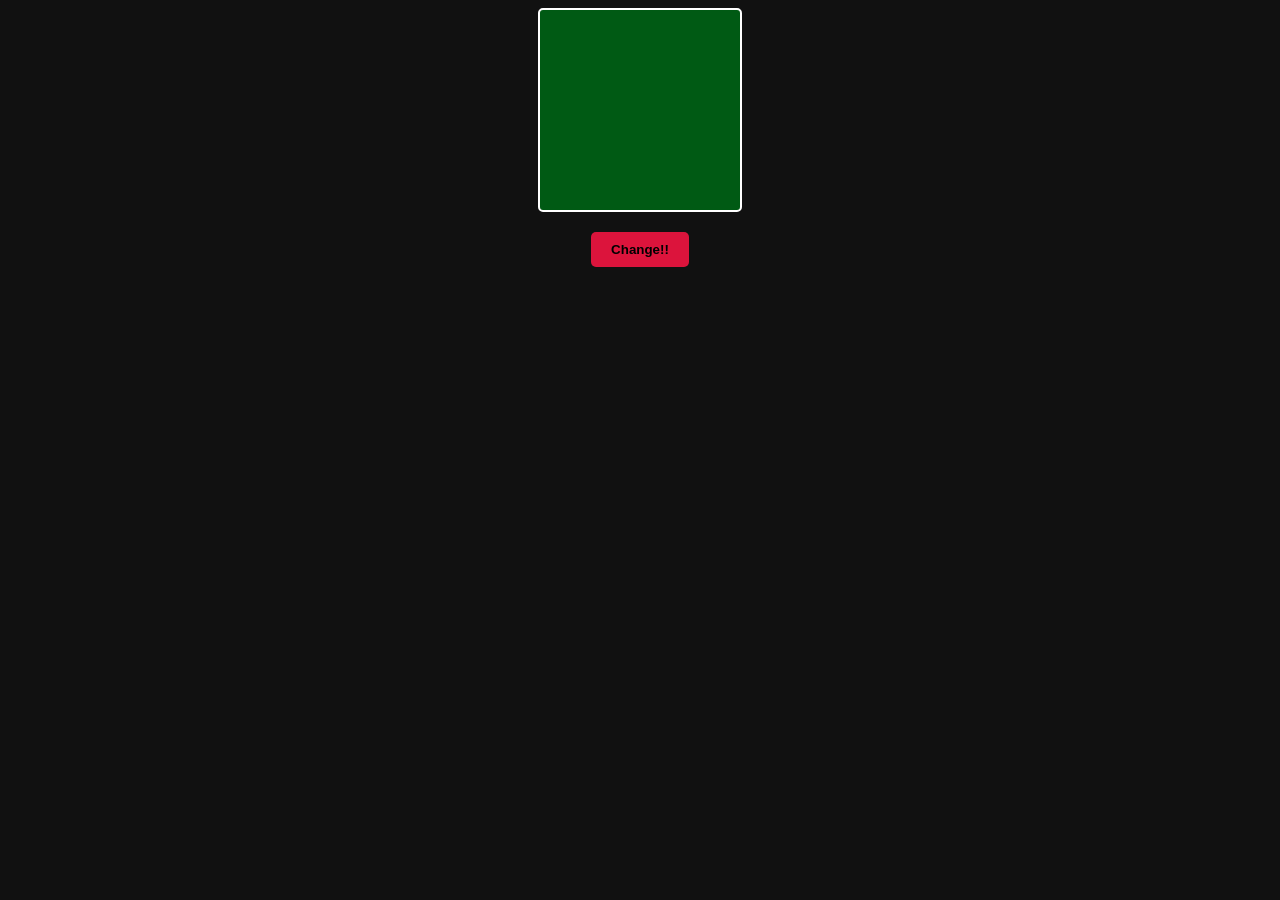
<file: index.html>
<!DOCTYPE html>
<html lang="en">
<head>
    <meta charset="UTF-8">
    <meta name="viewport" content="width=device-width, initial-scale=1.0">
    <title>Document</title>
    <!-- <link href="https://cdn.jsdelivr.net/npm/bootstrap@5.0.2/dist/css/bootstrap.min.css" rel="stylesheet" integrity="sha384-EVSTQN3/azprG1Anm3QDgpJLIm9Nao0Yz1ztcQTwFspd3yD65VohhpuuCOmLASjC" crossorigin="anonymous"> -->
    <link rel="stylesheet" href="style.css">
</head>
<body class="bg-dark text-white">
    <div id="box"></div>
    <button>Change!!</button>
    <!-- <script src="script.js"></script> -->
     <script src="rendomcolor.js"></script>
</body>
</html>
</file>
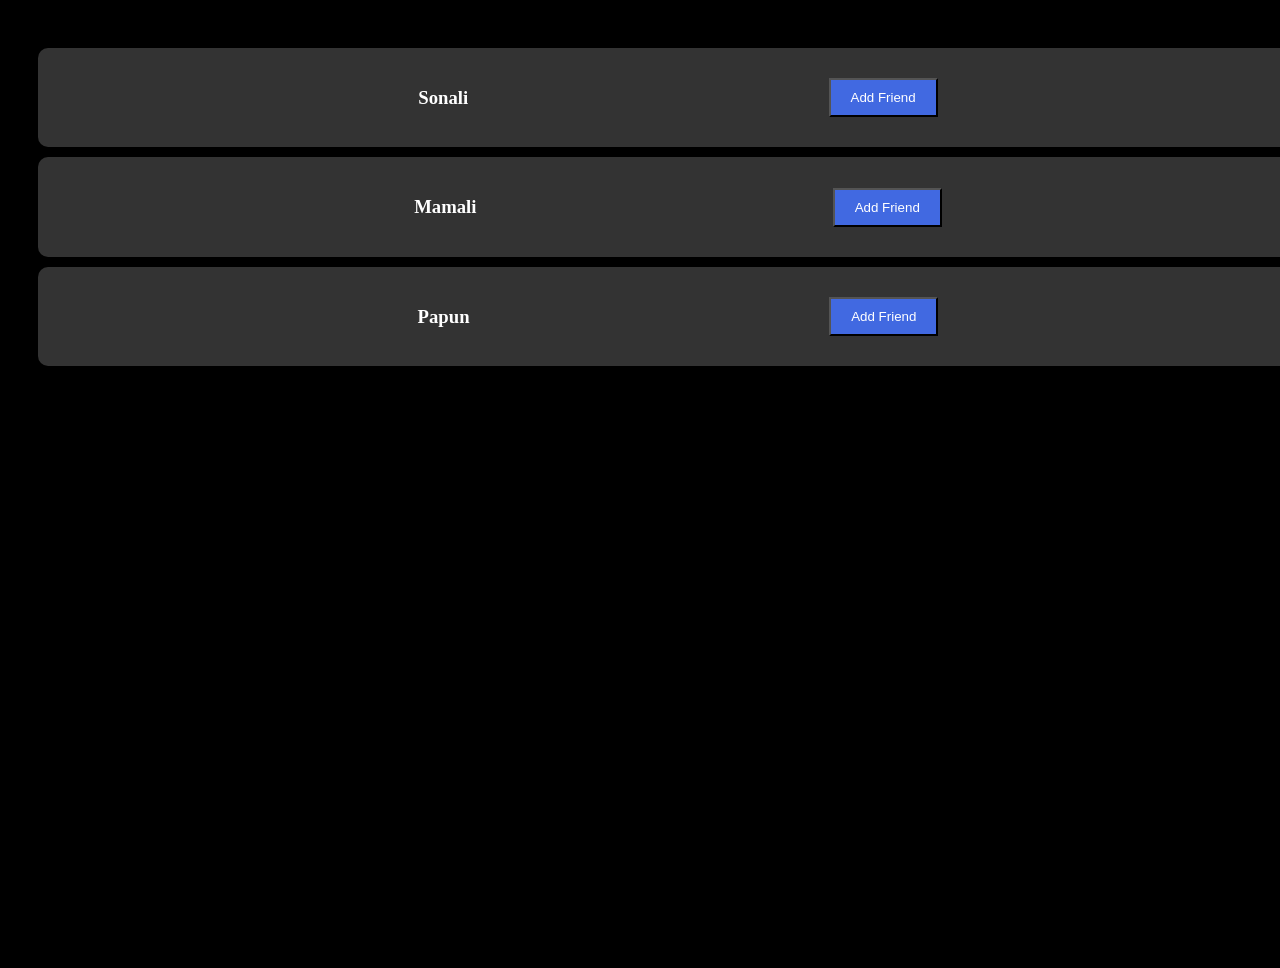
<file: DOM-Again/index.html>
<!DOCTYPE html>
<html lang="en">
<head>
    <meta charset="UTF-8">
    <meta name="viewport" content="width=device-width, initial-scale=1.0">
    <title>Document</title>
    <link rel="stylesheet" href="style.css">
</head>
<body>
    <div id="main">
        <div class="elem">
            <h3>Sonali</h3>
            <button>Add Friend</button>
        </div>
        <div class="elem">
            <h3>Mamali</h3>
            <button>Add Friend</button>
        </div>
        <div class="elem">
            <h3>Papun</h3>
            <button>Add Friend</button>
        </div>
    </div>

    <script src="script.js"></script>
</body>
</html>
</file>
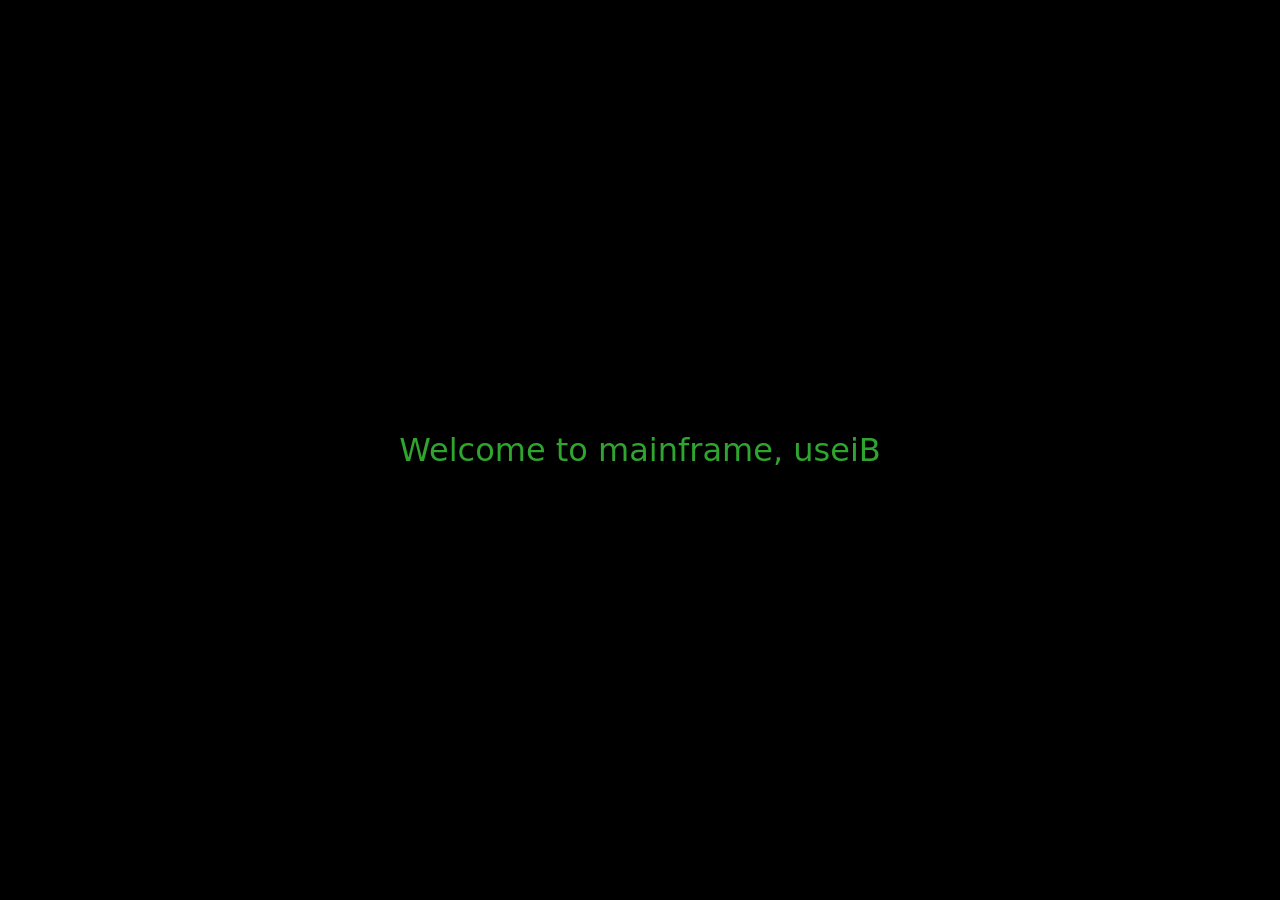
<file: Matrix_text/index.html>
<!DOCTYPE html>
<html lang="en">
<head>
    <meta charset="UTF-8">
    <meta name="viewport" content="width=device-width, initial-scale=1.0">
    <title>Document</title>
    <link rel="stylesheet" href="style.css">
</head>
<body>
    <p>Welcome to mainframe, user.</p>

    <script src="script.js"></script>
</body>
</html>
</file>
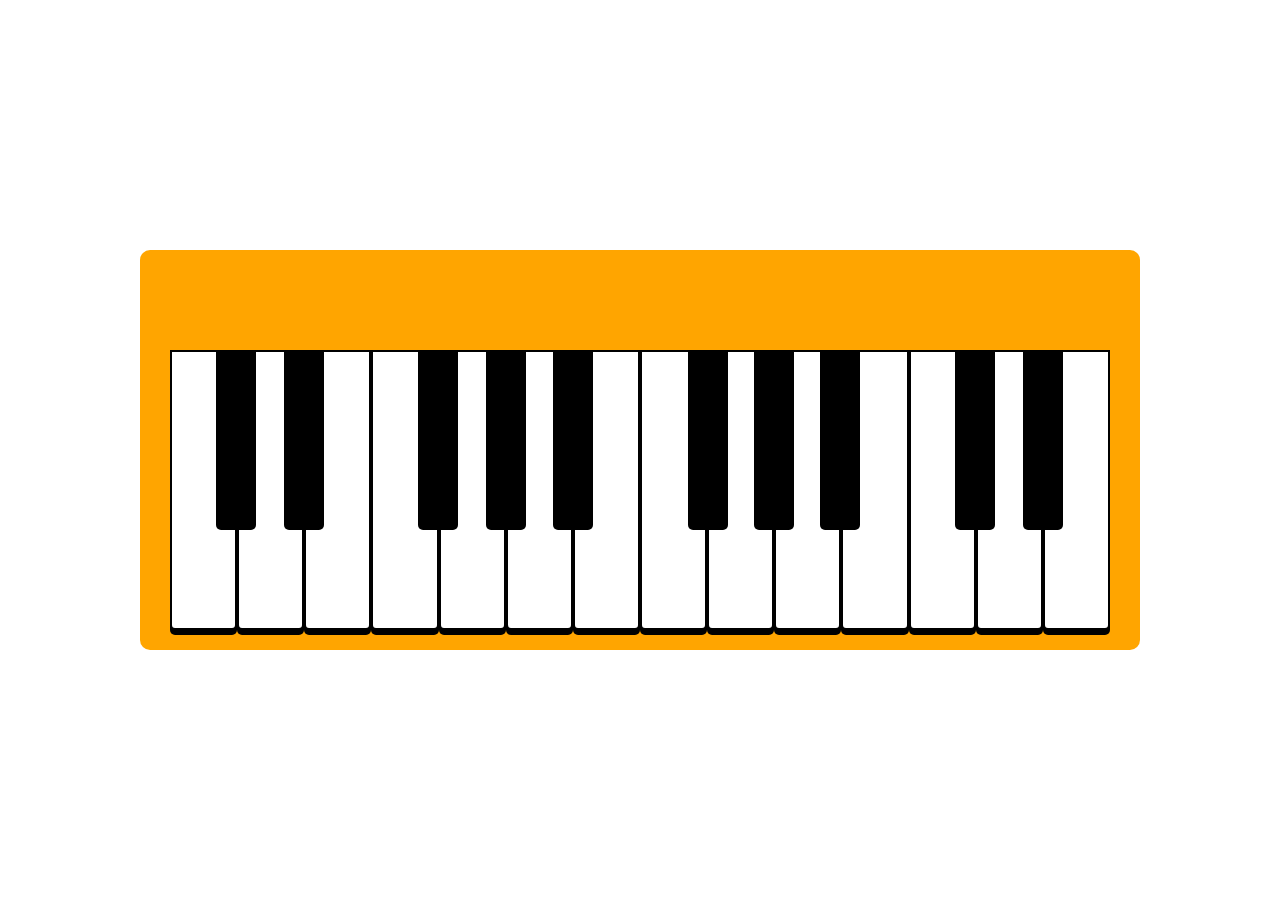
<file: piano/index.html>
<!DOCTYPE html>
<html lang="en">
<head>
    <meta charset="UTF-8">
    <meta name="viewport" content="width=device-width, initial-scale=1.0">
    <title>Document</title>
    <link rel="stylesheet" href="style.css">
</head>
<body>
    <div class="container">
        <div class="piano">
            <div class="black-keys">
                <div class="key"></div>
                <div class="key"></div>
                <div class="key"></div>
                <div class="key"></div>
                <div class="key"></div>
                <div class="key"></div>
                <div class="key"></div>
                <div class="key"></div>
                <div class="key"></div>
                <div class="key"></div>
            </div>
            <div class="white-keys">
                <div class="key"></div>
                <div class="key"></div>
                <div class="key"></div>
                <div class="key"></div>
                <div class="key"></div>
                <div class="key"></div>
                <div class="key"></div>
                <div class="key"></div>
                <div class="key"></div>
                <div class="key"></div>
                <div class="key"></div>
                <div class="key"></div>
                <div class="key"></div>
                <div class="key"></div>
            </div>
        </div>
    </div>
    <script src="script.js"></script>
</body>
</html>
</file>
<file: style.css>
body{
    background-color: #111;
    display: flex;
    align-items: center;
    justify-content: center; 
    gap: 20px;
    flex-direction: column;
}

#box{
    height: 200px;
    width: 200px;
    background-color: rgb(0, 90,20);
    border: 2px solid white;
    border-radius: 5px;
}

button{
    padding: 10px 20px;
    background-color:crimson;
    border: none;
    border-radius: 5px;
    font-weight: 600;
}
button:active{
    scale: 0.95;
}
</file>
<file: DOM-Again/style.css>
html,body{
    height: 100%;
    width: 100%;
}
body{
    background-color: black;
    padding: 30px;
}
.elem{
    display: flex;
    align-items: center;
    justify-content: space-evenly;
    padding: 20px;
    background-color: #333;
    color: white;
    border-radius: 10px;
    margin-top: 10px;
}

button{
    background-color: royalblue;
    color: white;
    padding: 10px 20px;
}
</file>
<file: Matrix_text/style.css>
*{
    margin: 0;
    padding: 0;
    box-sizing: border-box;
}
html{
    font-family: system-ui, -apple-system, BlinkMacSystemFont, 'Segoe UI', Roboto, Oxygen, Ubuntu, Cantarell, 'Open Sans', 'Helvetica Neue', sans-serif;
}
html,body{
    height: 100%;
    width: 100%;
}
body{
    display: flex;
    justify-content: center;
    align-items: center;
     background-color: black;
}
p{
    color: rgb(47, 165, 47);
    font-size: 2rem;
}
</file>
<file: piano/style.css>
*{
    margin: 0;
    padding: 0;
    box-sizing: border-box;
}
.container{
    width: 100%;
    height: 100vh;
    display: flex;
    justify-content: center;
    align-items: center;
}
.piano{
    width: 1000px;
    background: orange;
    border-radius: 10px;
    padding: 100px 30px 20px 30px;
    position: relative;
}
.key{
    cursor: pointer;
}
.white-keys{
    display: flex;
    position: relative;
}
.white-keys .key{
    display: flex;
    height: 280px;
    width: calc(100% / 14);
    background: white;
    border: 2px solid black;
    box-shadow: 0 5px 0 #000;
    border-radius: 0 0 5px 5px;
}

.white-keys .key:active{
    height: 285px;
    box-shadow: 0 2px 0 #000, inset 0 0 5px #000;
    transform: translateY(5px);
    margin-top: -5px;
    background: #eee;
}
.black-keys{
    position: absolute;
    display: flex;
    left: 0;
    right: 0;
    z-index: 99;
}

.black-keys .key{
    position: absolute;
    height: 180px;
    width: 40px;
    background: black;
    border-radius: 0 0 5px 5px;
}
.black-keys .key:active{
    height: 182px;
    background: #444;
}


.black-keys .key:nth-child(1){left: 76px;}
.black-keys .key:nth-child(2){left: 144px;}
.black-keys .key:nth-child(3){left: 278px;}
.black-keys .key:nth-child(4){left: 346px;}
.black-keys .key:nth-child(5){left: 413px;}
.black-keys .key:nth-child(6){left: 548px;}
.black-keys .key:nth-child(7){left: 614px;}
.black-keys .key:nth-child(8){left: 680px;}
.black-keys .key:nth-child(9){left: 815px;}
.black-keys .key:nth-child(10){left: 883px;}
</file>
